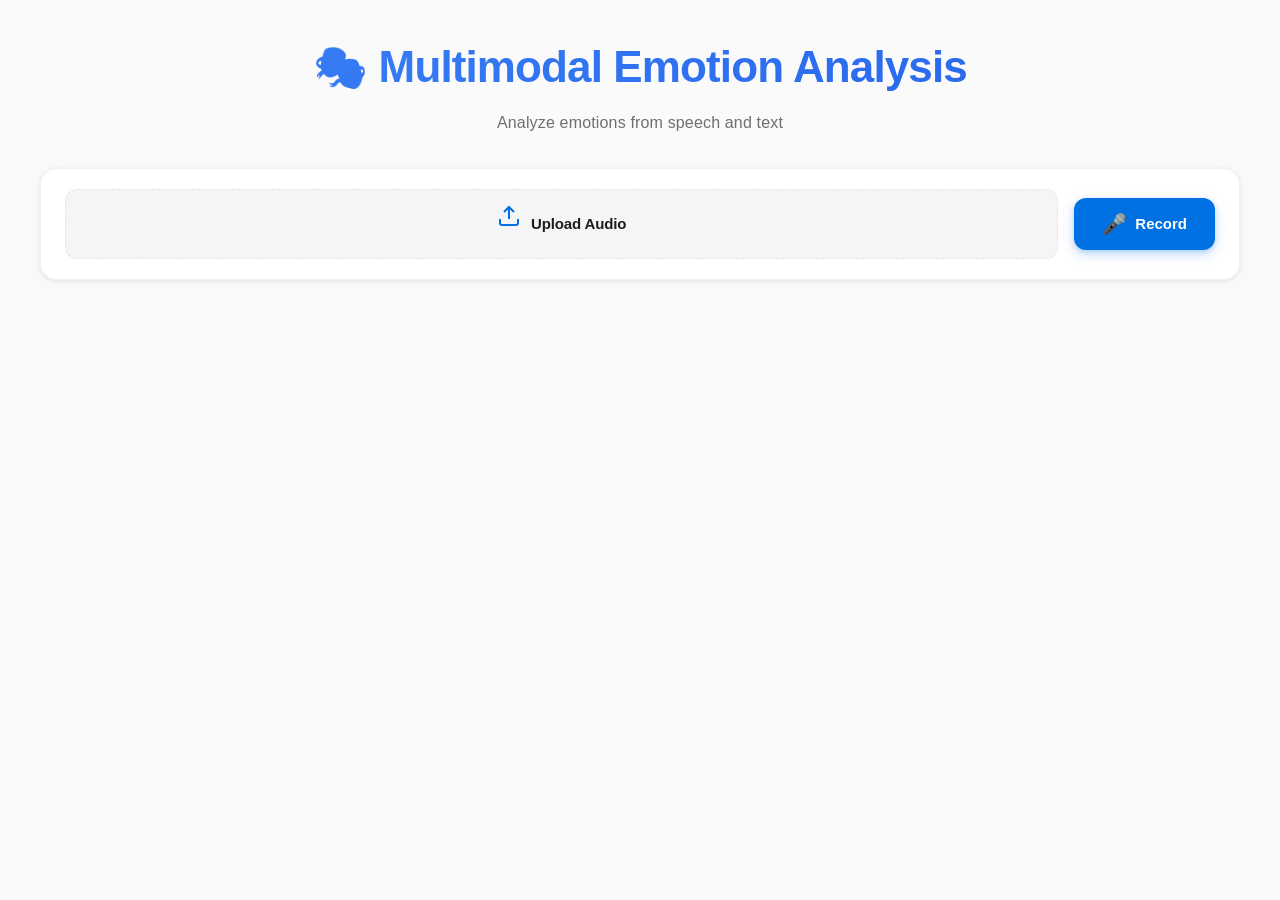
<file: web/index.html>
<!DOCTYPE html>
<html lang="en">
<head>
    <meta charset="UTF-8">
    <meta name="viewport" content="width=device-width, initial-scale=1.0">
    <title>Multimodal Emotion Analysis</title>
    <link rel="stylesheet" href="styles.css">
</head>
<body>
    <div class="container">
        <header>
            <h1>🎭 Multimodal Emotion Analysis</h1>
            <p class="subtitle">Analyze emotions from speech and text</p>
        </header>

        <!-- Audio Input Section -->
        <section class="input-section">
            <div class="input-card compact">
                <div class="input-row">
                    <!-- File Upload - Compact -->
                    <div class="upload-area compact" id="uploadArea">
                        <input type="file" id="fileInput" accept="audio/*" hidden>
                        <div class="upload-content compact">
                            <svg width="24" height="24" viewBox="0 0 24 24" fill="none" stroke="currentColor" stroke-width="2">
                                <path d="M21 15v4a2 2 0 0 1-2 2H5a2 2 0 0 1-2-2v-4"></path>
                                <polyline points="17 8 12 3 7 8"></polyline>
                                <line x1="12" y1="3" x2="12" y2="15"></line>
                            </svg>
                            <span>Upload Audio</span>
                        </div>
                    </div>

                    <!-- Recording Button - Compact -->
                    <button id="recordBtn" class="record-btn compact">
                        <span class="record-icon">🎤</span>
                        <span class="record-text">Record</span>
                    </button>
                </div>

                <!-- Microphone Permission Note -->
                <div id="micPermissionNote" class="permission-note hidden">
                    <small>💡 Microphone access required for live recording. Works on HTTPS or localhost.</small>
                </div>

                <!-- Recording Status -->
                <div id="recordingStatus" class="recording-status hidden">
                    <div class="pulse-dot"></div>
                    <span>Recording...</span>
                </div>

                <!-- Waveform Visualization -->
                <div id="waveformContainer" class="waveform-container hidden">
                    <canvas id="waveformCanvas"></canvas>
                </div>

                <!-- Audio Player -->
                <div id="audioPlayer" class="audio-player hidden">
                    <audio id="audioElement" controls></audio>
                </div>
            </div>
        </section>

        <!-- Processing Status -->
        <section id="processingSection" class="processing-section hidden">
            <div class="processing-card">
                <div class="spinner"></div>
                <p>Analyzing audio...</p>
            </div>
        </section>

        <!-- Results Section -->
        <section id="resultsSection" class="results-section hidden">
            <!-- Transcription -->
            <div class="result-card transcription-card">
                <h2>📝 Transcription</h2>
                <div id="transcriptionText" class="transcription-text"></div>
            </div>

            <!-- Emotion Analysis -->
            <div class="result-card emotion-card">
                <h2>🎭 Emotion Analysis (Multimodal Fusion)</h2>
                <div id="audioEmotionDisplay" class="emotion-display">
                    <!-- Will be populated by JavaScript -->
                </div>
            </div>
        </section>
    </div>

    <script src="app.js"></script>
</body>
</html>
</file>
<file: web/styles.css>
/* Modern, Apple-style UI */
* {
    margin: 0;
    padding: 0;
    box-sizing: border-box;
}

:root {
    --bg-primary: #fafafa;
    --bg-secondary: #ffffff;
    --bg-tertiary: #f5f5f7;
    --text-primary: #1d1d1f;
    --text-secondary: #6e6e73;
    --accent: #0071e3;
    --accent-hover: #0077ed;
    --accent-light: rgba(0, 113, 227, 0.1);
    --border: #e5e5e7;
    --border-light: #f0f0f0;
    --shadow: rgba(0, 0, 0, 0.08);
    --shadow-sm: rgba(0, 0, 0, 0.04);
    --shadow-lg: rgba(0, 0, 0, 0.12);
    --success: #30d158;
    --error: #ff453a;
    --warning: #ff9f0a;
    --gradient: linear-gradient(135deg, #3b82f6 0%, #2563eb 100%);
    --gradient-subtle: linear-gradient(135deg, rgba(59, 130, 246, 0.1) 0%, rgba(37, 99, 235, 0.1) 100%);
}

body {
    font-family: -apple-system, BlinkMacSystemFont, 'Segoe UI', Roboto, 'Helvetica Neue', Arial, sans-serif;
    background: var(--bg-primary);
    color: var(--text-primary);
    line-height: 1.6;
    min-height: 100vh;
    padding: 2rem 1rem;
    -webkit-font-smoothing: antialiased;
    -moz-osx-font-smoothing: grayscale;
}

.container {
    max-width: 1200px;
    margin: 0 auto;
}

header {
    text-align: center;
    margin-bottom: 2rem;
    animation: fadeIn 0.6s ease-out;
}

header h1 {
    font-size: 2.75rem;
    font-weight: 700;
    margin-bottom: 0.5rem;
    letter-spacing: -0.02em;
    background: var(--gradient);
    -webkit-background-clip: text;
    -webkit-text-fill-color: transparent;
    background-clip: text;
}

.subtitle {
    color: var(--text-secondary);
    font-size: 1rem;
    font-weight: 400;
    letter-spacing: 0.01em;
}

/* Cards */
.input-card,
.result-card,
.processing-card {
    background: var(--bg-secondary);
    border-radius: 20px;
    padding: 2rem;
    margin-bottom: 1.5rem;
    box-shadow: 0 2px 16px var(--shadow-sm), 0 1px 4px var(--shadow);
    border: 1px solid var(--border-light);
    transition: all 0.4s cubic-bezier(0.4, 0, 0.2, 1);
    animation: slideUp 0.6s cubic-bezier(0.4, 0, 0.2, 1);
    backdrop-filter: blur(10px);
}

.input-card:hover,
.result-card:hover {
    transform: translateY(-4px);
    box-shadow: 0 8px 32px var(--shadow), 0 2px 8px var(--shadow-sm);
    border-color: var(--border);
}

.input-card h2,
.result-card h2 {
    font-size: 1.5rem;
    margin-bottom: 1.5rem;
    font-weight: 700;
    letter-spacing: -0.02em;
}

/* Input Row - Compact Layout */
.input-row {
    display: flex;
    gap: 1rem;
    align-items: center;
}

.input-card.compact {
    padding: 1.25rem 1.5rem;
    border-radius: 16px;
}

.input-card.compact h2 {
    display: none; /* Hide title in compact mode */
}

/* Upload Area - Compact */
.upload-area.compact {
    border: 1.5px dashed var(--border);
    border-radius: 12px;
    padding: 0.875rem 1.5rem;
    text-align: center;
    cursor: pointer;
    transition: all 0.3s cubic-bezier(0.4, 0, 0.2, 1);
    background: var(--bg-tertiary);
    flex: 1;
    min-width: 0;
    position: relative;
    overflow: hidden;
}

.upload-area.compact::before {
    content: '';
    position: absolute;
    top: 0;
    left: -100%;
    width: 100%;
    height: 100%;
    background: var(--gradient-subtle);
    transition: left 0.5s ease;
}

.upload-area.compact:hover::before {
    left: 0;
}

.upload-area {
    border: 2px dashed var(--border);
    border-radius: 12px;
    padding: 3rem 2rem;
    text-align: center;
    cursor: pointer;
    transition: all 0.3s ease;
    background: var(--bg-primary);
}

.upload-area:hover {
    border-color: var(--accent);
    background: var(--accent-light);
    transform: scale(1.01);
}

.upload-area.dragover {
    border-color: var(--accent);
    background: rgba(0, 122, 255, 0.1);
    transform: scale(1.02);
}

.upload-content.compact {
    display: flex;
    align-items: center;
    justify-content: center;
    gap: 0.625rem;
    position: relative;
    z-index: 1;
}

.upload-content.compact svg {
    color: var(--accent);
    flex-shrink: 0;
    transition: transform 0.3s ease;
}

.upload-area.compact:hover .upload-content.compact svg {
    transform: translateY(-2px);
}

.upload-content.compact span {
    color: var(--text-primary);
    font-weight: 600;
    font-size: 0.9375rem;
    white-space: nowrap;
    letter-spacing: -0.01em;
}

.upload-content svg {
    color: var(--accent);
    margin-bottom: 1rem;
}

.upload-content p {
    margin: 0.5rem 0;
    color: var(--text-primary);
    font-weight: 500;
}

.file-types {
    font-size: 0.9rem;
    color: var(--text-secondary);
}

/* Recording Section */
.recording-section {
    margin-top: 2rem;
    text-align: center;
}

.record-btn.compact {
    background: var(--accent);
    color: white;
    border: none;
    border-radius: 12px;
    padding: 0.875rem 1.75rem;
    font-size: 0.9375rem;
    font-weight: 600;
    cursor: pointer;
    display: inline-flex;
    align-items: center;
    gap: 0.5rem;
    transition: all 0.3s cubic-bezier(0.4, 0, 0.2, 1);
    box-shadow: 0 4px 12px rgba(0, 113, 227, 0.25), 0 2px 4px rgba(0, 113, 227, 0.15);
    white-space: nowrap;
    position: relative;
    overflow: hidden;
}

.record-btn.compact::before {
    content: '';
    position: absolute;
    top: 50%;
    left: 50%;
    width: 0;
    height: 0;
    border-radius: 50%;
    background: rgba(255, 255, 255, 0.3);
    transform: translate(-50%, -50%);
    transition: width 0.6s, height 0.6s;
}

.record-btn.compact:hover::before {
    width: 300px;
    height: 300px;
}

.record-btn.compact:hover {
    background: var(--accent-hover);
    transform: translateY(-2px);
    box-shadow: 0 6px 16px rgba(0, 113, 227, 0.35), 0 2px 6px rgba(0, 113, 227, 0.2);
}

.record-btn.compact:active {
    transform: translateY(0);
    box-shadow: 0 2px 8px rgba(0, 113, 227, 0.3);
}

.record-btn {
    background: var(--accent);
    color: white;
    border: none;
    border-radius: 50px;
    padding: 1rem 2.5rem;
    font-size: 1.1rem;
    font-weight: 600;
    cursor: pointer;
    display: inline-flex;
    align-items: center;
    gap: 0.75rem;
    transition: all 0.3s ease;
    box-shadow: 0 4px 15px rgba(0, 122, 255, 0.3);
}

.record-btn:hover {
    background: var(--accent-hover);
    transform: translateY(-2px);
    box-shadow: 0 6px 20px rgba(0, 122, 255, 0.4);
}

.record-btn:active {
    transform: translateY(0);
}

.record-btn.recording {
    background: var(--error);
    animation: pulse 1.5s infinite;
}

.record-icon {
    font-size: 1.25rem;
    transition: transform 0.3s ease;
}

.record-btn.compact:hover .record-icon {
    transform: scale(1.1);
}

.recording-status {
    margin-top: 1rem;
    display: flex;
    align-items: center;
    justify-content: center;
    gap: 0.5rem;
    color: var(--error);
    font-weight: 500;
    font-size: 0.9rem;
}

.permission-note {
    margin-top: 0.75rem;
    text-align: center;
    padding: 0.5rem;
    border-radius: 8px;
    background: var(--bg-tertiary);
    font-size: 0.875rem;
    line-height: 1.4;
}

.permission-note small {
    display: block;
    color: var(--text-secondary);
}

.pulse-dot {
    width: 12px;
    height: 12px;
    background: var(--error);
    border-radius: 50%;
    animation: pulse-dot 1.5s infinite;
}

/* Waveform */
.waveform-container {
    margin-top: 1rem;
    background: var(--bg-tertiary);
    border-radius: 12px;
    padding: 1.25rem;
    height: 100px;
    border: 1px solid var(--border-light);
}

#waveformCanvas {
    width: 100%;
    height: 100%;
}

/* Audio Player */
.audio-player {
    margin-top: 1rem;
}

.audio-player audio {
    width: 100%;
    height: 40px;
}

.audio-player audio {
    width: 100%;
    border-radius: 8px;
}

/* Processing */
.processing-section {
    text-align: center;
}

.processing-card {
    display: flex;
    flex-direction: column;
    align-items: center;
    gap: 1rem;
}

.spinner {
    width: 48px;
    height: 48px;
    border: 3px solid var(--border-light);
    border-top-color: var(--accent);
    border-radius: 50%;
    animation: spin 0.8s cubic-bezier(0.5, 0, 0.5, 1) infinite;
}

/* Emotion Display */
.emotion-display {
    display: grid;
    grid-template-columns: repeat(auto-fit, minmax(200px, 1fr));
    gap: 1.5rem;
    margin-top: 1.5rem;
}

.emotion-item {
    background: var(--bg-tertiary);
    border-radius: 16px;
    padding: 1.75rem 1.5rem;
    text-align: center;
    transition: all 0.4s cubic-bezier(0.4, 0, 0.2, 1);
    animation: fadeInScale 0.6s cubic-bezier(0.4, 0, 0.2, 1);
    border: 1px solid var(--border-light);
    position: relative;
    overflow: hidden;
}

.emotion-item::before {
    content: '';
    position: absolute;
    top: 0;
    left: 0;
    right: 0;
    height: 3px;
    background: var(--gradient);
    transform: scaleX(0);
    transition: transform 0.4s ease;
}

.emotion-item:hover::before {
    transform: scaleX(1);
}

.emotion-item:hover {
    transform: translateY(-6px);
    box-shadow: 0 8px 24px var(--shadow), 0 2px 8px var(--shadow-sm);
    border-color: var(--border);
    background: var(--bg-secondary);
}

.emotion-item.dominant {
    background: rgba(59, 130, 246, 0.15);
    color: var(--text-primary);
    transform: scale(1.05);
    box-shadow: 0 8px 24px rgba(59, 130, 246, 0.25), 0 2px 8px rgba(37, 99, 235, 0.15);
    border: 2px solid rgba(59, 130, 246, 0.5);
}

.emotion-item.dominant::before {
    background: var(--accent);
    height: 3px;
    opacity: 1;
    transform: scaleX(1);
}

.emotion-emoji {
    font-size: 3.5rem;
    margin-bottom: 0.75rem;
    display: block;
    transition: transform 0.3s ease;
    filter: drop-shadow(0 2px 4px rgba(0, 0, 0, 0.1));
}

.emotion-item:hover .emotion-emoji {
    transform: scale(1.1) translateY(-4px);
}

.emotion-label {
    font-weight: 600;
    font-size: 1.1rem;
    margin-bottom: 0.5rem;
    text-transform: capitalize;
}

.emotion-confidence {
    font-size: 0.9rem;
    opacity: 0.8;
}

.confidence-bar {
    width: 100%;
    height: 6px;
    background: rgba(255, 255, 255, 0.3);
    border-radius: 6px;
    margin-top: 0.875rem;
    overflow: hidden;
    position: relative;
}

.confidence-bar-fill {
    height: 100%;
    background: white;
    border-radius: 6px;
    transition: width 1s cubic-bezier(0.4, 0, 0.2, 1);
    position: relative;
    overflow: hidden;
}

.confidence-bar-fill::after {
    content: '';
    position: absolute;
    top: 0;
    left: 0;
    right: 0;
    bottom: 0;
    background: linear-gradient(90deg, transparent, rgba(255, 255, 255, 0.4), transparent);
    animation: shimmer-bar 2s infinite;
}

.emotion-item.dominant .confidence-bar {
    background: rgba(59, 130, 246, 0.25);
}

.emotion-item.dominant .confidence-bar-fill {
    background: var(--accent);
}

.emotion-item:not(.dominant) .confidence-bar {
    background: var(--border);
}

.emotion-item:not(.dominant) .confidence-bar-fill {
    background: var(--accent);
}

/* Dominant Emotion Highlight */
.dominant-emotion {
    text-align: center;
    margin-bottom: 2rem;
    padding: 2.5rem 2rem;
    background: rgba(59, 130, 246, 0.12);
    border-radius: 20px;
    color: var(--text-primary);
    animation: fadeInScale 0.8s cubic-bezier(0.4, 0, 0.2, 1);
    box-shadow: 0 8px 32px rgba(59, 130, 246, 0.2), 0 2px 8px rgba(37, 99, 235, 0.12);
    border: 2px solid rgba(59, 130, 246, 0.4);
    position: relative;
    overflow: hidden;
}

.dominant-emotion::before {
    content: '';
    position: absolute;
    top: 0;
    left: 0;
    right: 0;
    height: 3px;
    background: var(--accent);
    opacity: 1;
}

.dominant-emotion-emoji {
    font-size: 5.5rem;
    margin-bottom: 1rem;
    animation: bounce 1.2s cubic-bezier(0.4, 0, 0.2, 1);
    filter: drop-shadow(0 4px 12px rgba(0, 0, 0, 0.2));
    position: relative;
    z-index: 1;
}

.dominant-emotion-label {
    font-size: 2rem;
    font-weight: 600;
    margin-bottom: 0.5rem;
    text-transform: capitalize;
}

.dominant-emotion-confidence {
    font-size: 1.2rem;
    opacity: 0.9;
}

/* Transcription */
.transcription-text {
    background: var(--bg-tertiary);
    border-radius: 16px;
    padding: 1.75rem;
    font-size: 1.0625rem;
    line-height: 1.75;
    color: var(--text-primary);
    min-height: 100px;
    animation: fadeIn 0.6s cubic-bezier(0.4, 0, 0.2, 1);
    border: 1px solid var(--border-light);
    letter-spacing: -0.01em;
}

/* Placeholder Badge */
.coming-soon-badge {
    display: inline-block;
    background: var(--warning);
    color: white;
    padding: 0.5rem 1rem;
    border-radius: 20px;
    font-size: 0.85rem;
    font-weight: 600;
    margin-bottom: 1rem;
}

.result-card.placeholder {
    opacity: 0.7;
}

/* Utility Classes */
.hidden {
    display: none !important;
}

/* Animations */
@keyframes fadeIn {
    from {
        opacity: 0;
    }
    to {
        opacity: 1;
    }
}

@keyframes slideUp {
    from {
        opacity: 0;
        transform: translateY(24px);
    }
    to {
        opacity: 1;
        transform: translateY(0);
    }
}

@keyframes fadeInScale {
    from {
        opacity: 0;
        transform: scale(0.92) translateY(8px);
    }
    to {
        opacity: 1;
        transform: scale(1) translateY(0);
    }
}

@keyframes spin {
    to {
        transform: rotate(360deg);
    }
}

@keyframes pulse {
    0%, 100% {
        box-shadow: 0 4px 15px rgba(255, 59, 48, 0.3);
    }
    50% {
        box-shadow: 0 4px 25px rgba(255, 59, 48, 0.6);
    }
}

@keyframes pulse-dot {
    0%, 100% {
        opacity: 1;
        transform: scale(1);
    }
    50% {
        opacity: 0.5;
        transform: scale(1.2);
    }
}

@keyframes bounce {
    0%, 100% {
        transform: translateY(0);
    }
    50% {
        transform: translateY(-10px);
    }
}

@keyframes shimmer {
    0% {
        transform: translate(-50%, -50%) rotate(0deg);
    }
    100% {
        transform: translate(-50%, -50%) rotate(360deg);
    }
}

@keyframes shimmer-bar {
    0% {
        transform: translateX(-100%);
    }
    100% {
        transform: translateX(200%);
    }
}

/* Responsive */
@media (max-width: 768px) {
    header h1 {
        font-size: 2rem;
    }
    
    .input-card,
    .result-card {
        padding: 1.5rem;
    }
    
    .emotion-display {
        grid-template-columns: 1fr;
    }
}
</file>
